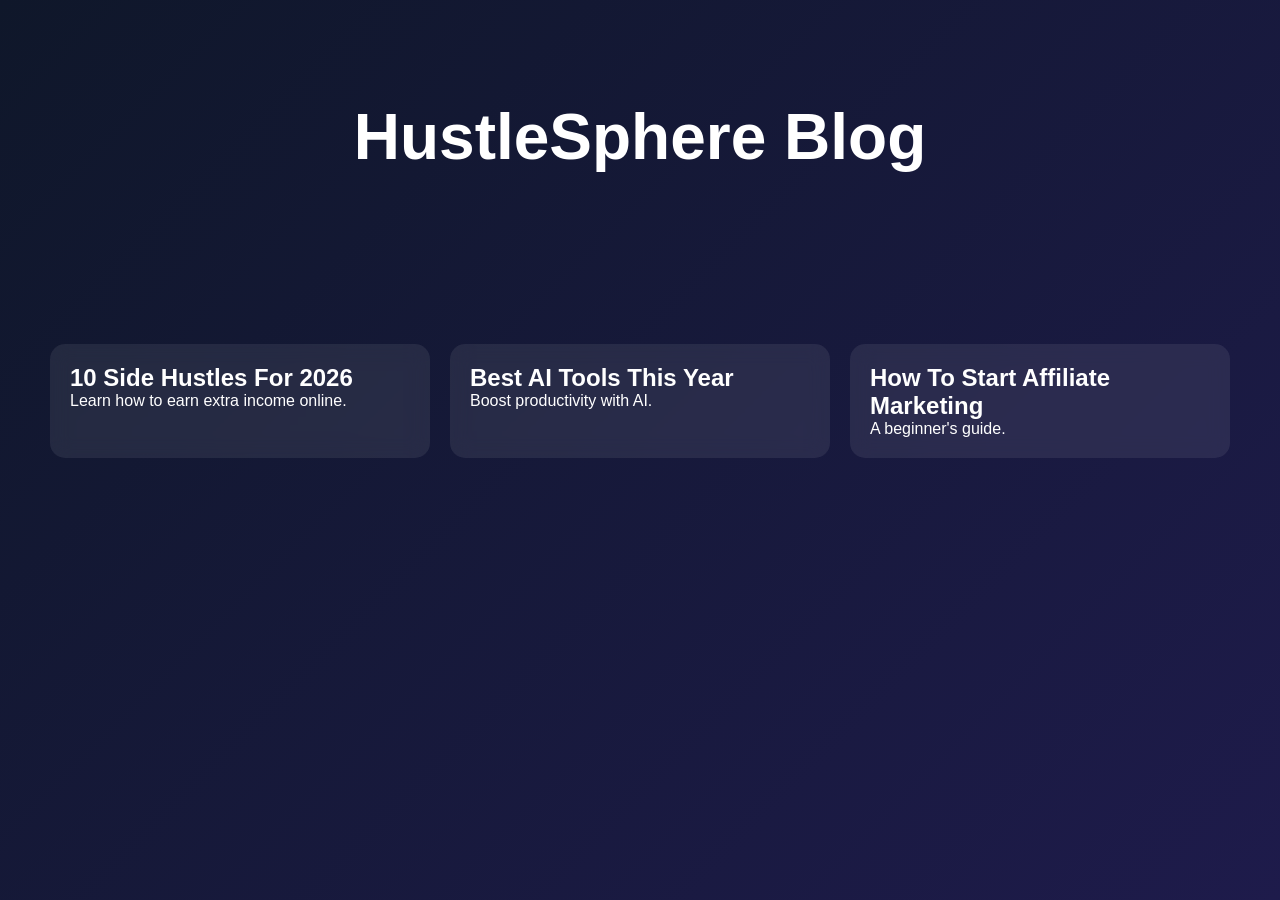
<file: HustleSphere/hustlesphere/blog.html>
<!DOCTYPE html>
<html>
<head>
<title>Blog</title>
<link rel="stylesheet" href="css/style.css">
</head>

    <meta charset="UTF-8">
    
    <meta
    name="viewport"
    content="width=device-width, initial-scale=1.0">
    
    <meta
    name="description"
    content="Discover side hustles, AI tools and business opportunities with HustleSphere.">
    
    <meta
    name="keywords"
    content="side hustles, AI tools, make money online, AI websites">
    
    <meta
    name="author"
    content="HustleSphere">
    
    <title>
    HustleSphere - Side Hustles & AI Tools
    </title>
    
    <link rel="stylesheet" href="css/style.css">
    
    </head>

<body>

<div class="hero">

<h1>HustleSphere Blog</h1>

</div>

<section class="cards">

<div class="card">
<h2>10 Side Hustles For 2026</h2>
<p>Learn how to earn extra income online.</p>
</div>

<div class="card">
<h2>Best AI Tools This Year</h2>
<p>Boost productivity with AI.</p>
</div>

<div class="card">
<h2>How To Start Affiliate Marketing</h2>
<p>A beginner's guide.</p>
</div>

</section>

</body>
</html>
</file>
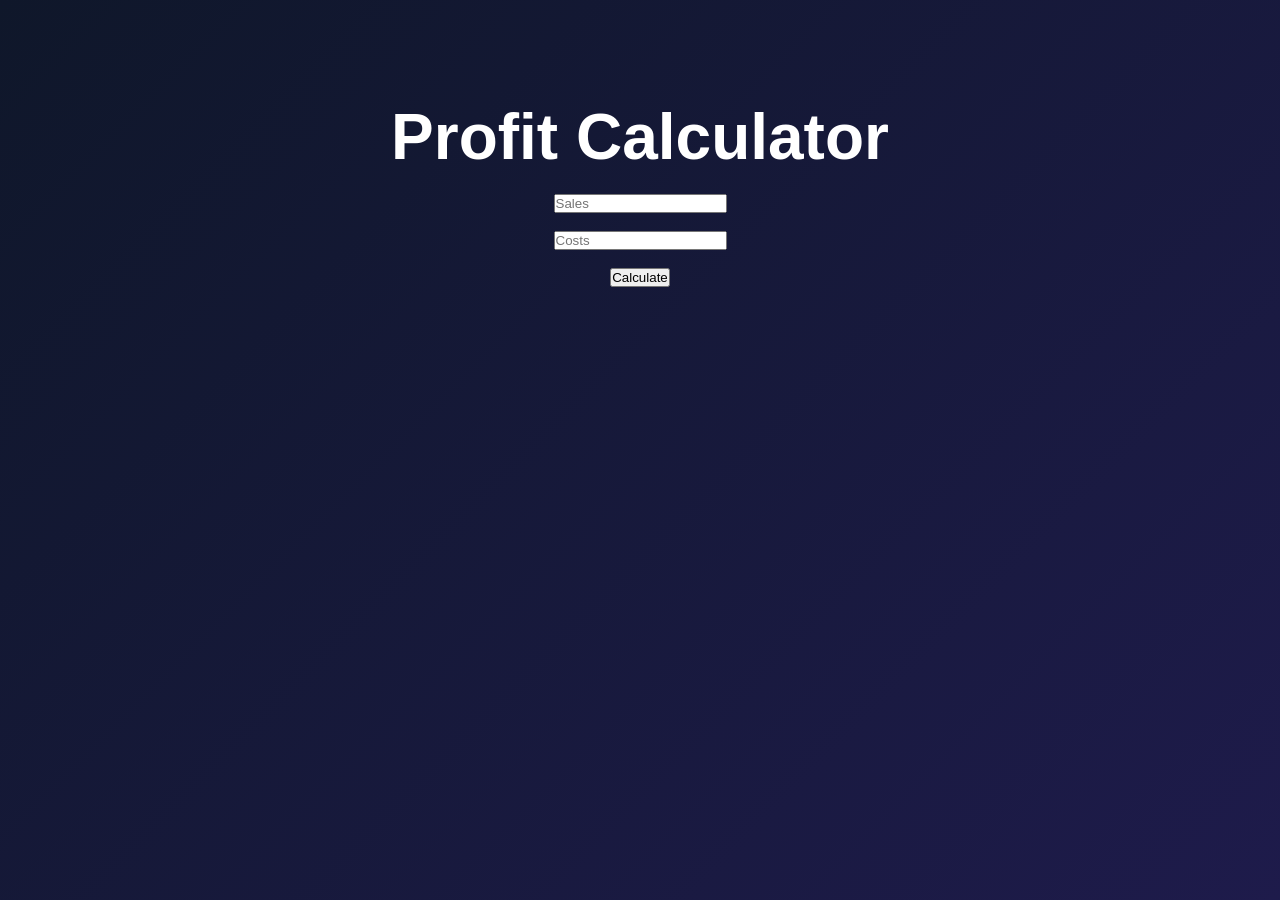
<file: HustleSphere/hustlesphere/calculator.html>
<!DOCTYPE html>
<html>
<head>
<title>Profit Calculator</title>
<link rel="stylesheet" href="css/style.css">
</head>

    <meta charset="UTF-8">
    
    <meta
    name="viewport"
    content="width=device-width, initial-scale=1.0">
    
    <meta
    name="description"
    content="Discover side hustles, AI tools and business opportunities with HustleSphere.">
    
    <meta
    name="keywords"
    content="side hustles, AI tools, make money online, AI websites">
    
    <meta
    name="author"
    content="HustleSphere">
    
    <title>
    HustleSphere - Side Hustles & AI Tools
    </title>
    
    <link rel="stylesheet" href="css/style.css">
    
    </head>

<body>

<div class="hero">

<h1>Profit Calculator</h1>

<input id="sales" placeholder="Sales">

<br><br>

<input id="costs" placeholder="Costs">

<br><br>

<button onclick="calculate()">
Calculate
</button>

<h2 id="result"></h2>

</div>

<script src="js/script.js"></script>

</body>
</html>
</file>
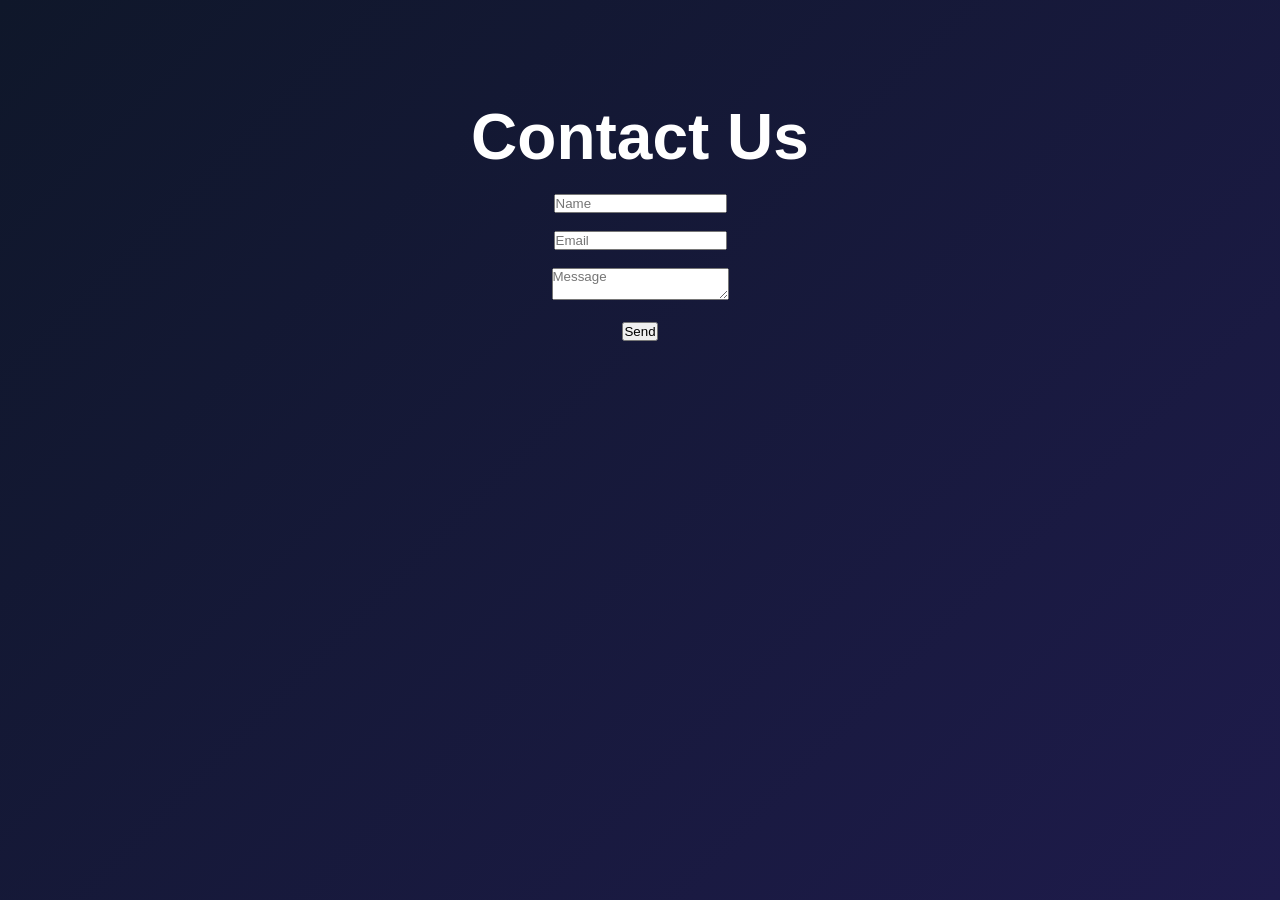
<file: HustleSphere/hustlesphere/contact.html>
<!DOCTYPE html>
<html>
<head>
<title>Contact</title>
<link rel="stylesheet" href="css/style.css">
</head>

    <meta charset="UTF-8">
    
    <meta
    name="viewport"
    content="width=device-width, initial-scale=1.0">
    
    <meta
    name="description"
    content="Discover side hustles, AI tools and business opportunities with HustleSphere.">
    
    <meta
    name="keywords"
    content="side hustles, AI tools, make money online, AI websites">
    
    <meta
    name="author"
    content="HustleSphere">
    
    <title>
    HustleSphere - Side Hustles & AI Tools
    </title>
    
    <link rel="stylesheet" href="css/style.css">
    
    </head>

<body>

<div class="hero">

<h1>Contact Us</h1>

<input placeholder="Name">

<br><br>

<input placeholder="Email">

<br><br>

<textarea placeholder="Message"></textarea>

<br><br>

<button>Send</button>

</div>

</body>
</html>
</file>
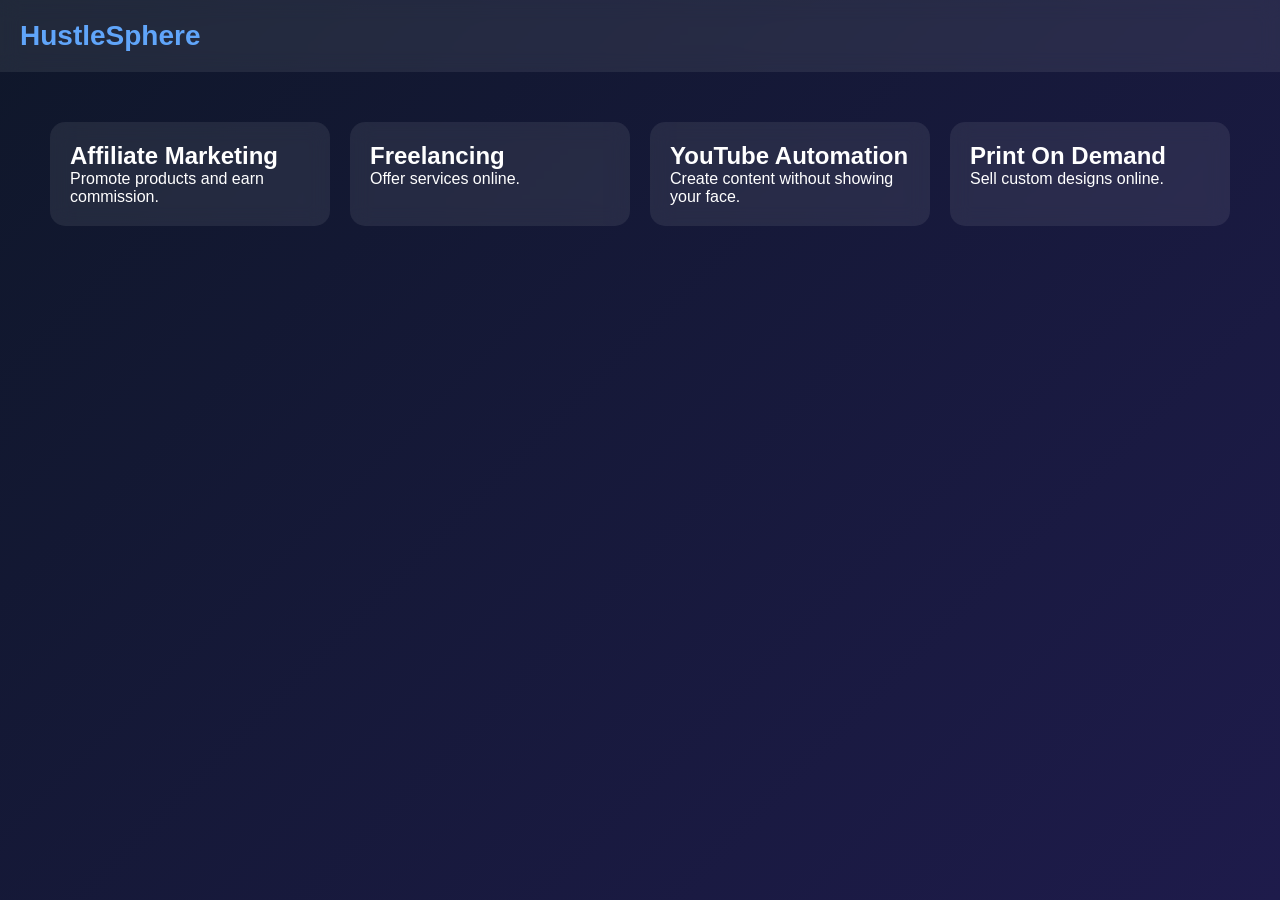
<file: HustleSphere/hustlesphere/sidehustles.html>
<!DOCTYPE html>
<html>
<head>
<title>Side Hustles</title>
<link rel="stylesheet" href="css/style.css">
</head>

    <meta charset="UTF-8">
    
    <meta
    name="viewport"
    content="width=device-width, initial-scale=1.0">
    
    <meta
    name="description"
    content="Discover side hustles, AI tools and business opportunities with HustleSphere.">
    
    <meta
    name="keywords"
    content="side hustles, AI tools, make money online, AI websites">
    
    <meta
    name="author"
    content="HustleSphere">
    
    <title>
    HustleSphere - Side Hustles & AI Tools
    </title>
    
    <link rel="stylesheet" href="css/style.css">
    
    </head>

<body>

<nav>
<div class="logo">HustleSphere</div>
</nav>

<section class="cards">

<div class="card">
<h2>Affiliate Marketing</h2>
<p>Promote products and earn commission.</p>
</div>

<div class="card">
<h2>Freelancing</h2>
<p>Offer services online.</p>
</div>

<div class="card">
<h2>YouTube Automation</h2>
<p>Create content without showing your face.</p>
</div>

<div class="card">
<h2>Print On Demand</h2>
<p>Sell custom designs online.</p>
</div>

</section>

</body>
</html>
</file>
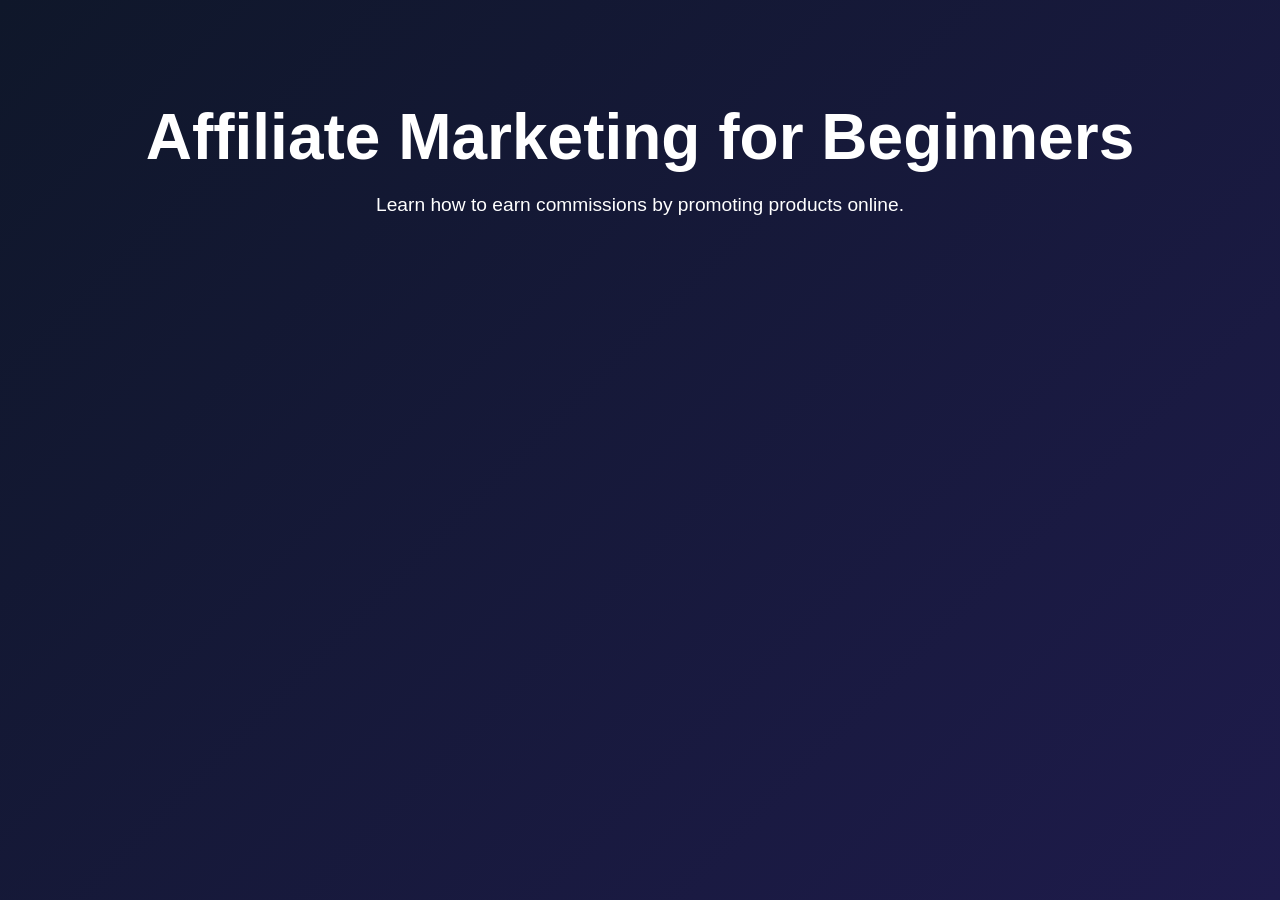
<file: HustleSphere/hustlesphere/articles/affiliate-markerting-guide.html>
<!DOCTYPE html>
<html>
<head>
<title>Affiliate Marketing Guide</title>
<link rel="stylesheet" href="../css/style.css">
</head>
<body>

<div class="hero">

<h1>Affiliate Marketing for Beginners</h1>

<p>
Learn how to earn commissions by promoting products online.
</p>

</div>

</body>
</html>
</file>
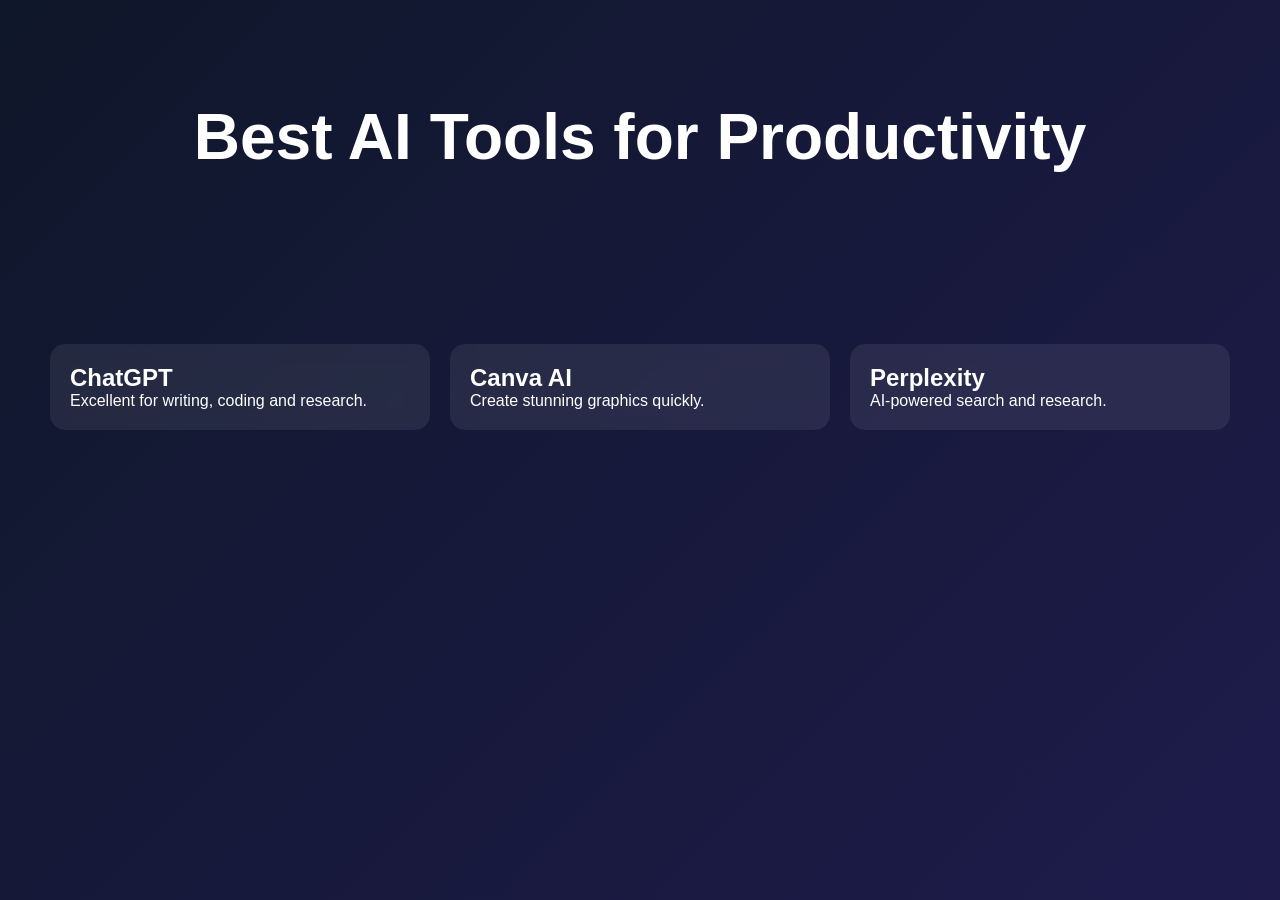
<file: HustleSphere/hustlesphere/articles/best-ai-tools.html>
<!DOCTYPE html>
<html>
<head>
<title>Best AI Tools</title>
<link rel="stylesheet" href="../css/style.css">
</head>
<body>

<div class="hero">

<h1>Best AI Tools for Productivity</h1>

</div>

<section class="cards">

<div class="card">
<h2>ChatGPT</h2>
<p>
Excellent for writing, coding and research.
</p>
</div>

<div class="card">
<h2>Canva AI</h2>
<p>
Create stunning graphics quickly.
</p>
</div>

<div class="card">
<h2>Perplexity</h2>
<p>
AI-powered search and research.
</p>
</div>

</section>

</body>
</html>
</file>
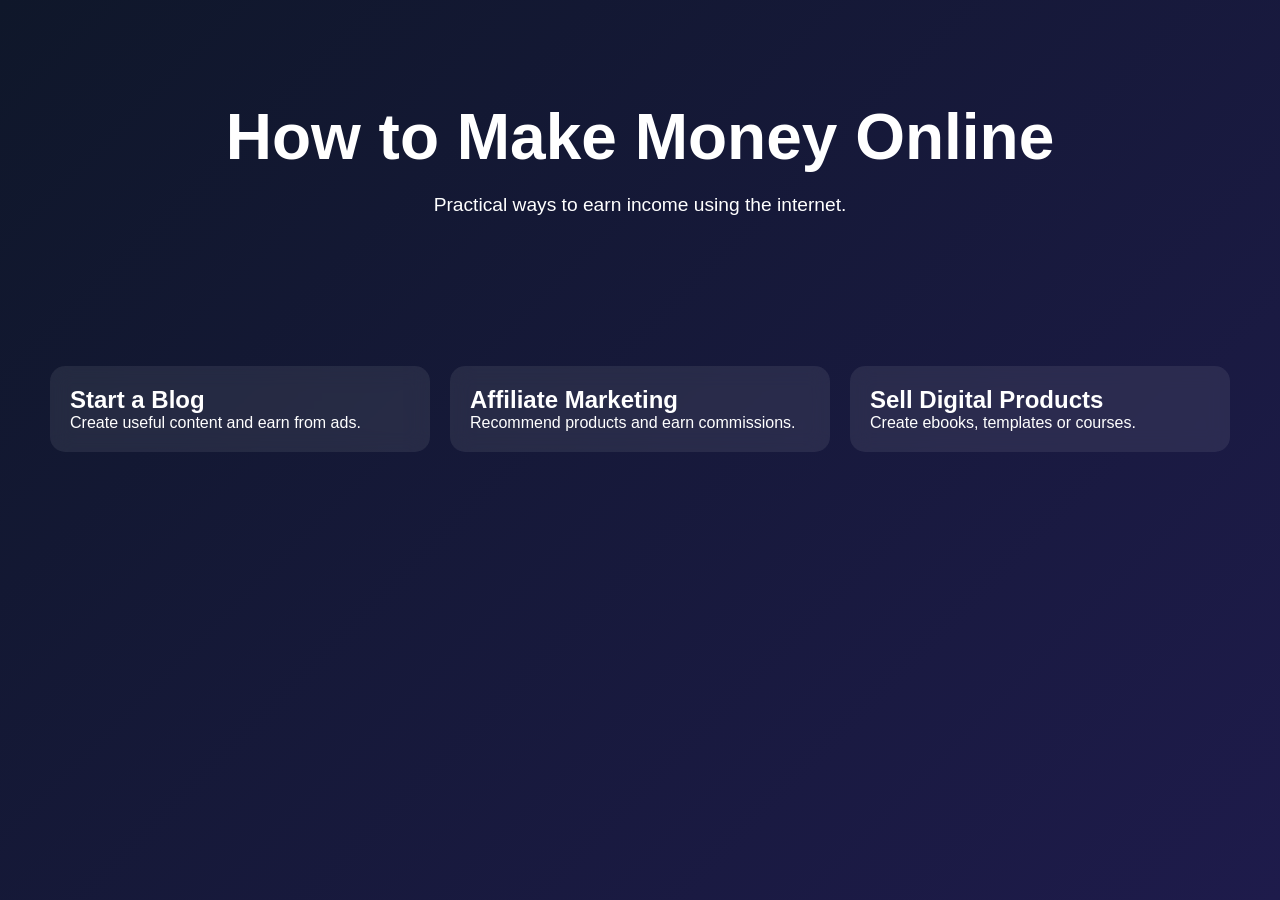
<file: HustleSphere/hustlesphere/articles/make-money-online.html>
<!DOCTYPE html>
<html>
<head>
<title>Make Money Online</title>
<link rel="stylesheet" href="../css/style.css">
</head>
<body>

<div class="hero">

<h1>How to Make Money Online</h1>

<p>
Practical ways to earn income using the internet.
</p>

</div>

<section class="cards">

<div class="card">
<h2>Start a Blog</h2>
<p>Create useful content and earn from ads.</p>
</div>

<div class="card">
<h2>Affiliate Marketing</h2>
<p>Recommend products and earn commissions.</p>
</div>

<div class="card">
<h2>Sell Digital Products</h2>
<p>Create ebooks, templates or courses.</p>
</div>

</section>

</body>
</html>
</file>
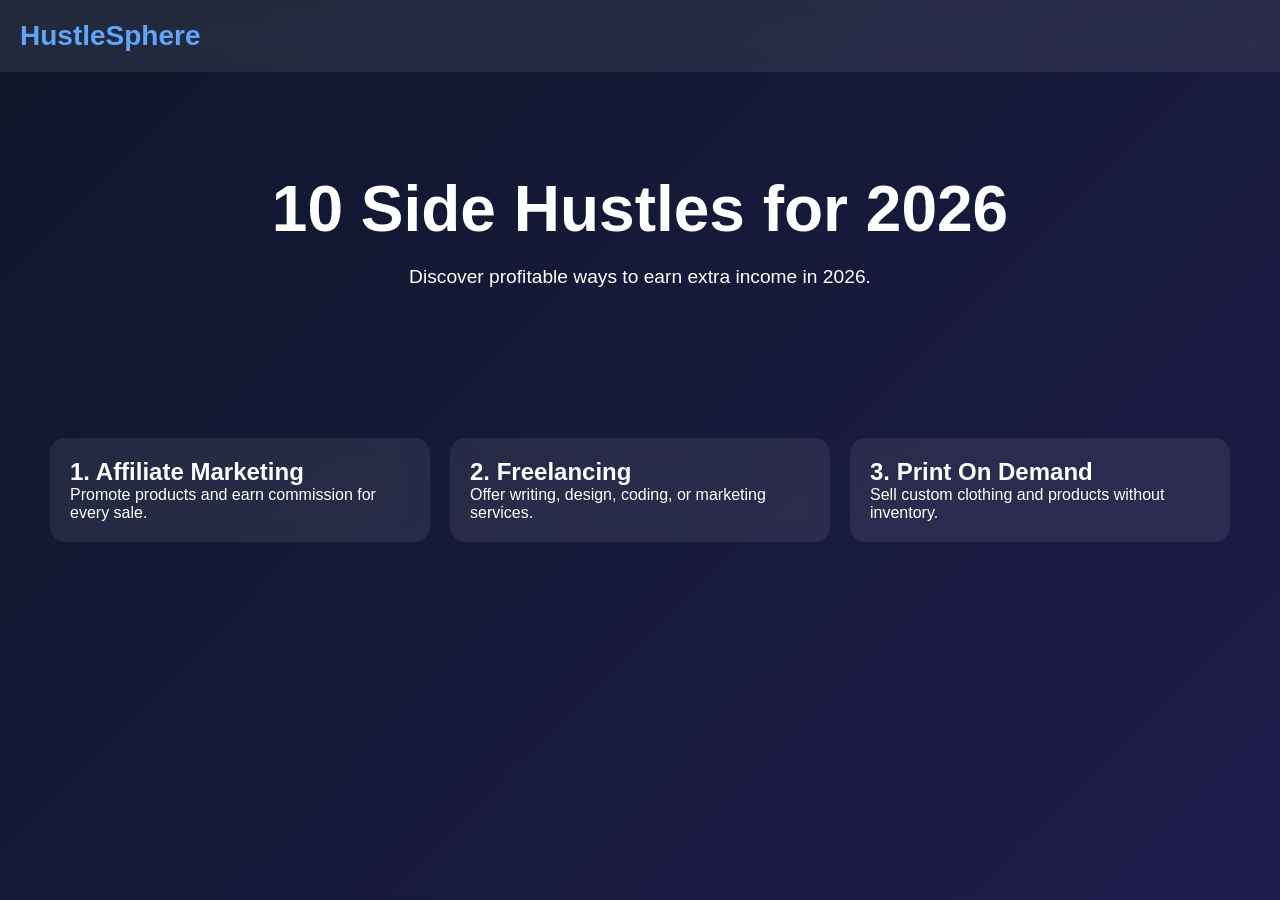
<file: HustleSphere/hustlesphere/articles/side-hustles-2026.html>
<!DOCTYPE html>
<html>
<head>
<title>10 Side Hustles for 2026</title>
<link rel="stylesheet" href="../css/style.css">
</head>
<body>

<nav>
<div class="logo">HustleSphere</div>
</nav>

<div class="hero">
<h1>10 Side Hustles for 2026</h1>

<p>
Discover profitable ways to earn extra income in 2026.
</p>
</div>

<section class="cards">

<div class="card">
<h2>1. Affiliate Marketing</h2>
<p>
Promote products and earn commission for every sale.
</p>
</div>

<div class="card">
<h2>2. Freelancing</h2>
<p>
Offer writing, design, coding, or marketing services.
</p>
</div>

<div class="card">
<h2>3. Print On Demand</h2>
<p>
Sell custom clothing and products without inventory.
</p>
</div>

</section>

</body>
</html>
</file>
<file: HustleSphere/hustlesphere/css/style.css>
*{
    margin:0;
    padding:0;
    box-sizing:border-box;
    font-family:Arial,sans-serif;
    }
    
    body{
    background:linear-gradient(135deg,#0f172a,#1e1b4b);
    color:white;
    min-height:100vh;
    }
    
    nav{
    display:flex;
    justify-content:space-between;
    align-items:center;
    padding:20px;
    background:rgba(255,255,255,0.08);
    backdrop-filter:blur(10px);
    }
    
    .logo{
    font-size:28px;
    font-weight:bold;
    color:#60a5fa;
    }
    
    nav ul{
    display:flex;
    list-style:none;
    gap:20px;
    }
    
    nav a{
    text-decoration:none;
    color:white;
    }
    
    .hero{
    text-align:center;
    padding:100px 20px;
    }
    
    .hero h1{
    font-size:4rem;
    margin-bottom:20px;
    }
    
    .hero p{
    font-size:1.2rem;
    max-width:700px;
    margin:auto;
    }
    
    .btn{
    display:inline-block;
    margin-top:20px;
    padding:12px 25px;
    background:#4f46e5;
    border-radius:10px;
    color:white;
    text-decoration:none;
    }
    
    .cards{
    display:grid;
    grid-template-columns:repeat(auto-fit,minmax(250px,1fr));
    gap:20px;
    padding:50px;
    }
    
    .card{
    background:rgba(255,255,255,0.08);
    padding:20px;
    border-radius:15px;
    backdrop-filter:blur(10px);
    }
    
    footer{
    text-align:center;
    padding:30px;
    }
    .hero{
        animation: fadeIn 1.5s ease;
        }
        
        .card{
        transition: all 0.3s ease;
        }
        
        .card:hover{
        transform: translateY(-10px);
        box-shadow: 0 10px 30px rgba(0,0,0,0.3);
        }
        
        .btn:hover{
        transform: scale(1.05);
        }
        
        @keyframes fadeIn{
        from{
        opacity:0;
        transform:translateY(30px);
        }
        to{
        opacity:1;
        transform:translateY(0);
        }
        }
        .light{
            background:white;
            color:black;
            }
            
            .light nav{
            background:#f0f0f0;
            }
            
            .light .card{
            background:#ffffff;
            color:black;
            }
            .light{
                background:white;
                color:black;
                }
                
                .light nav{
                background:#f5f5f5;
                }
                
                .light .card{
                background:white;
                color:black;
                }
</file>
